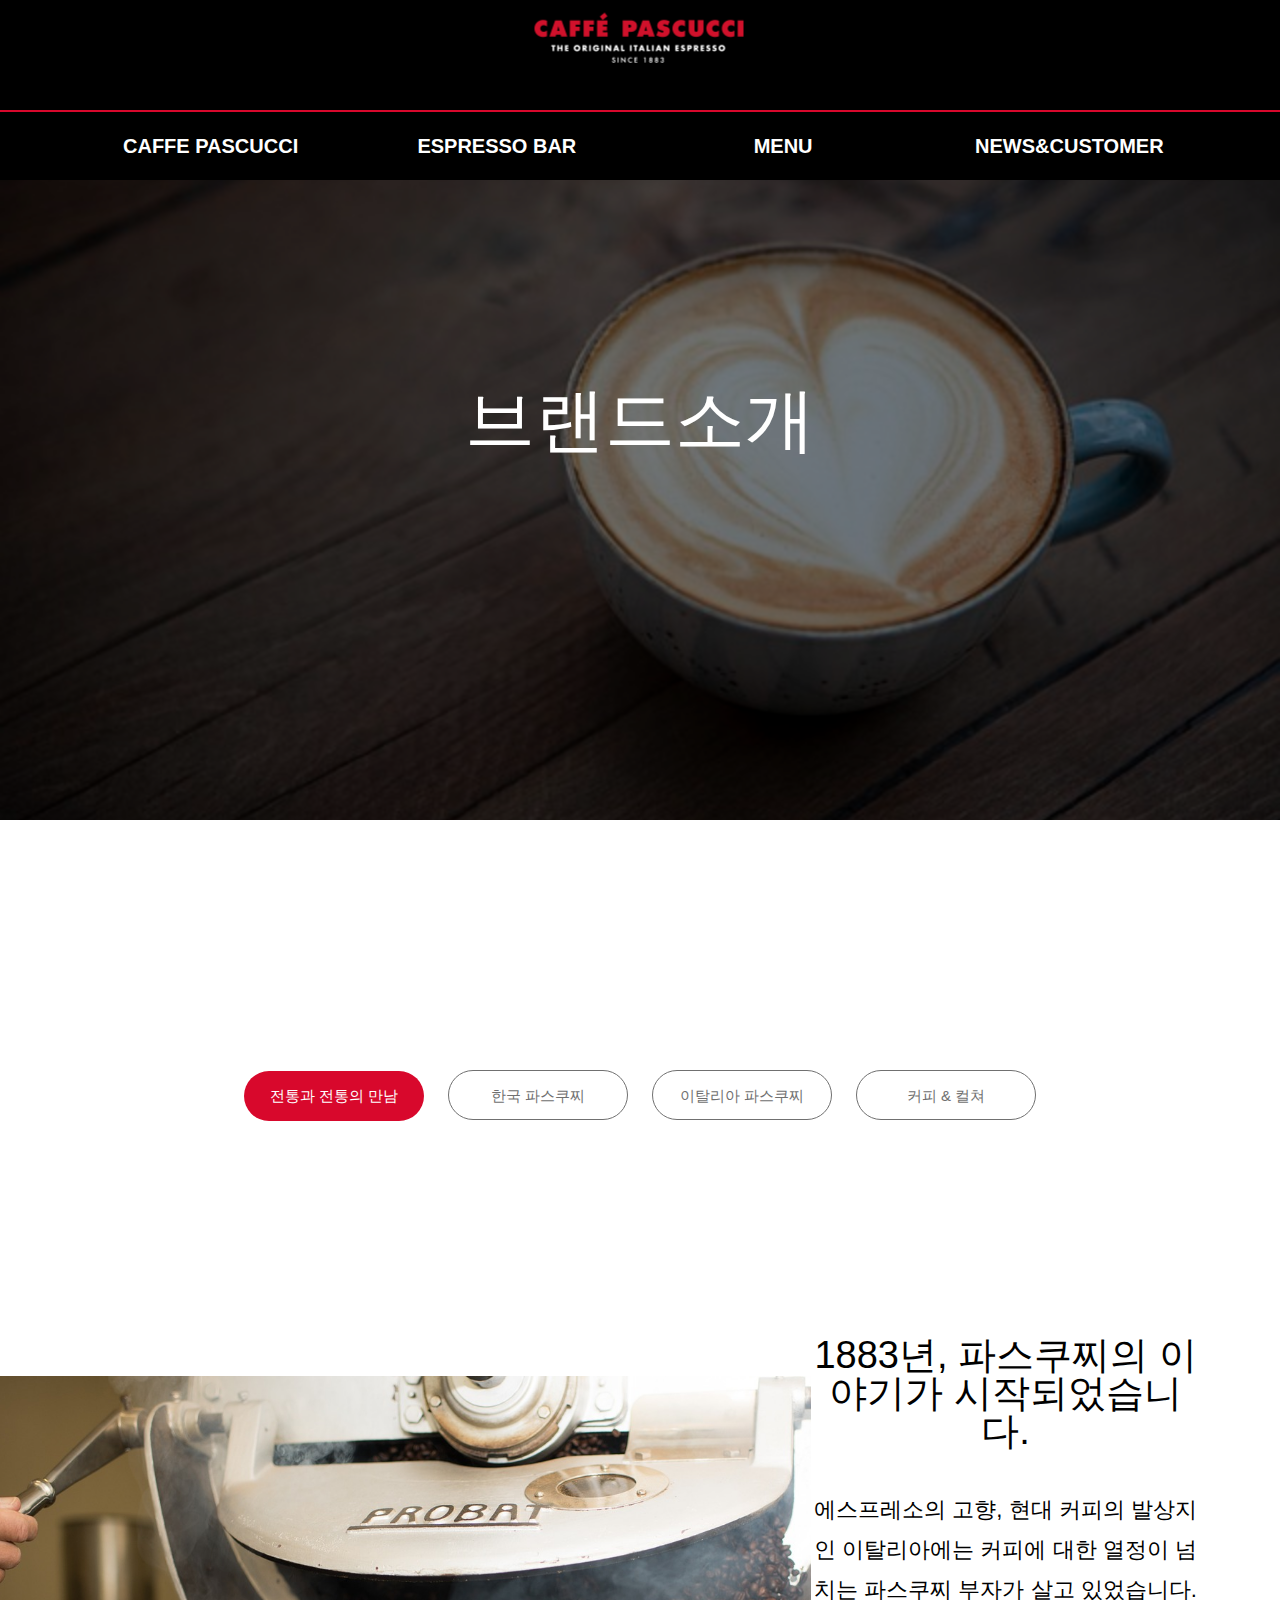
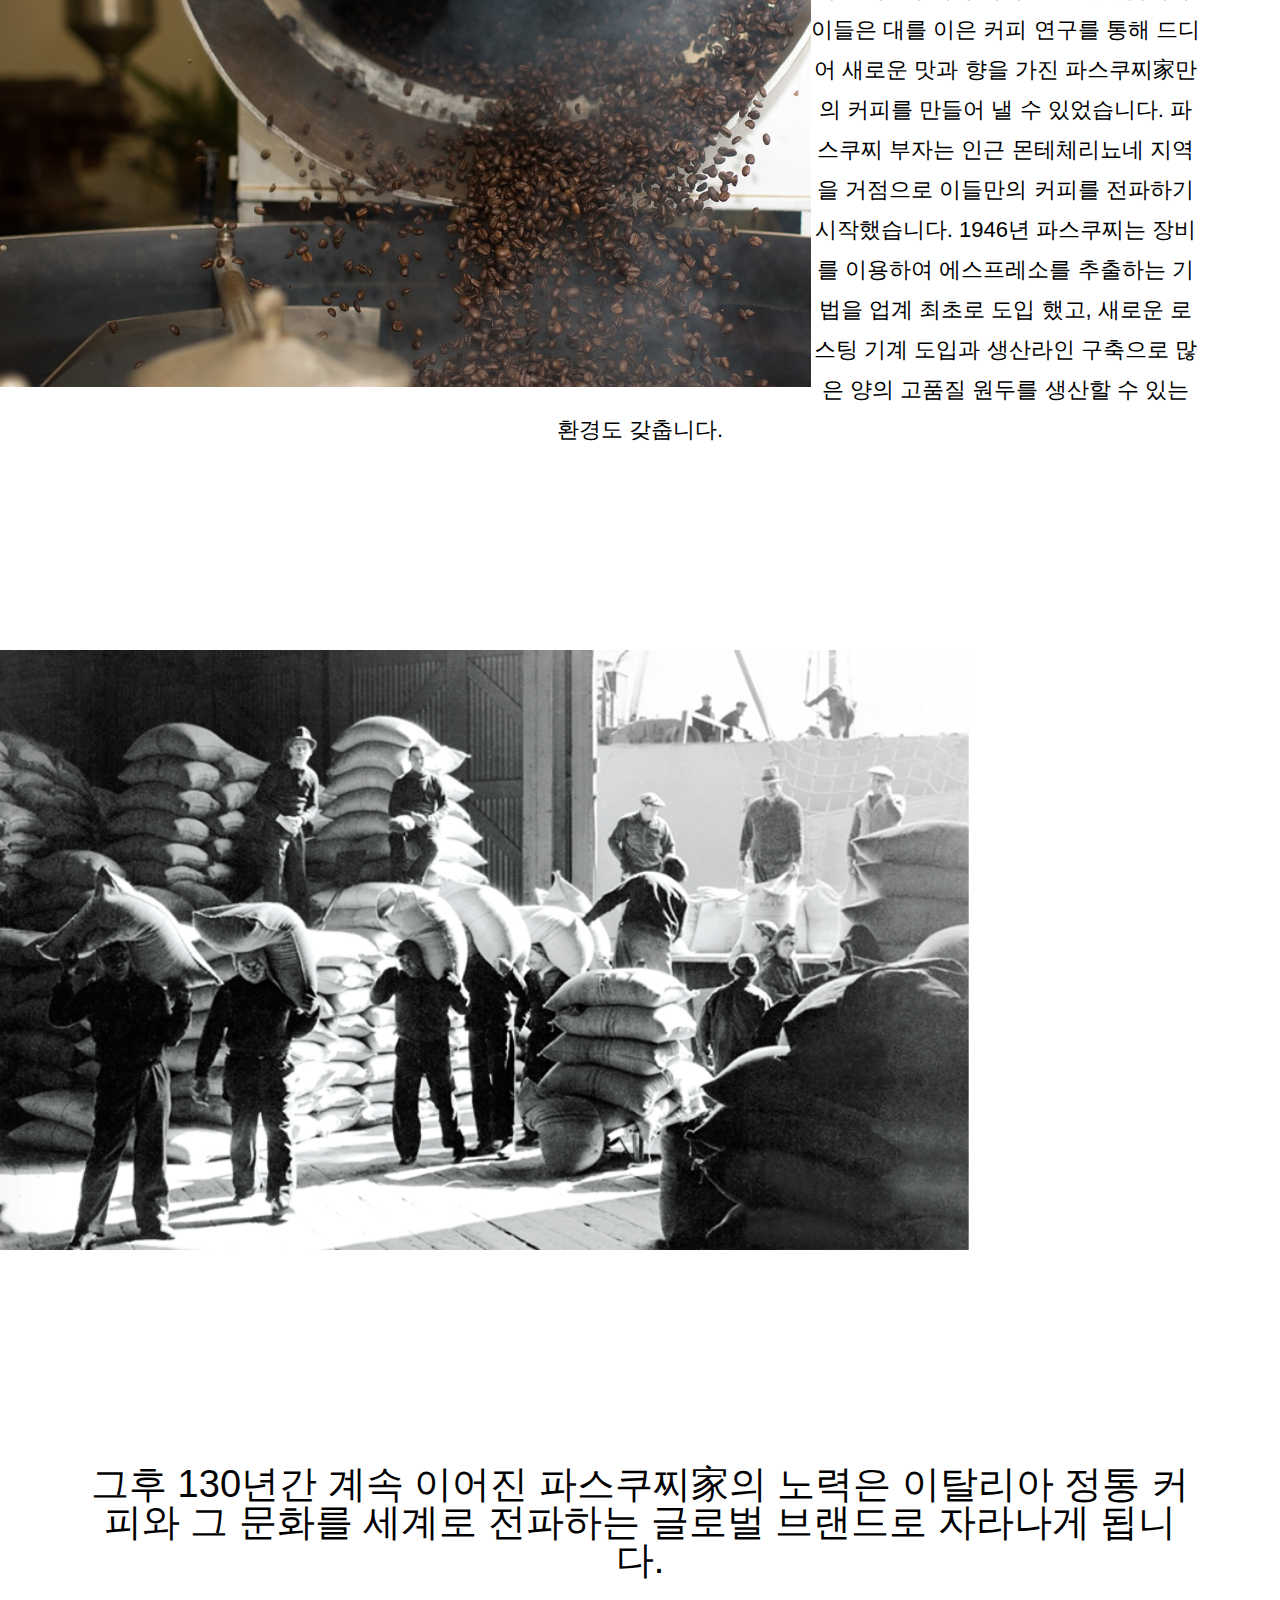
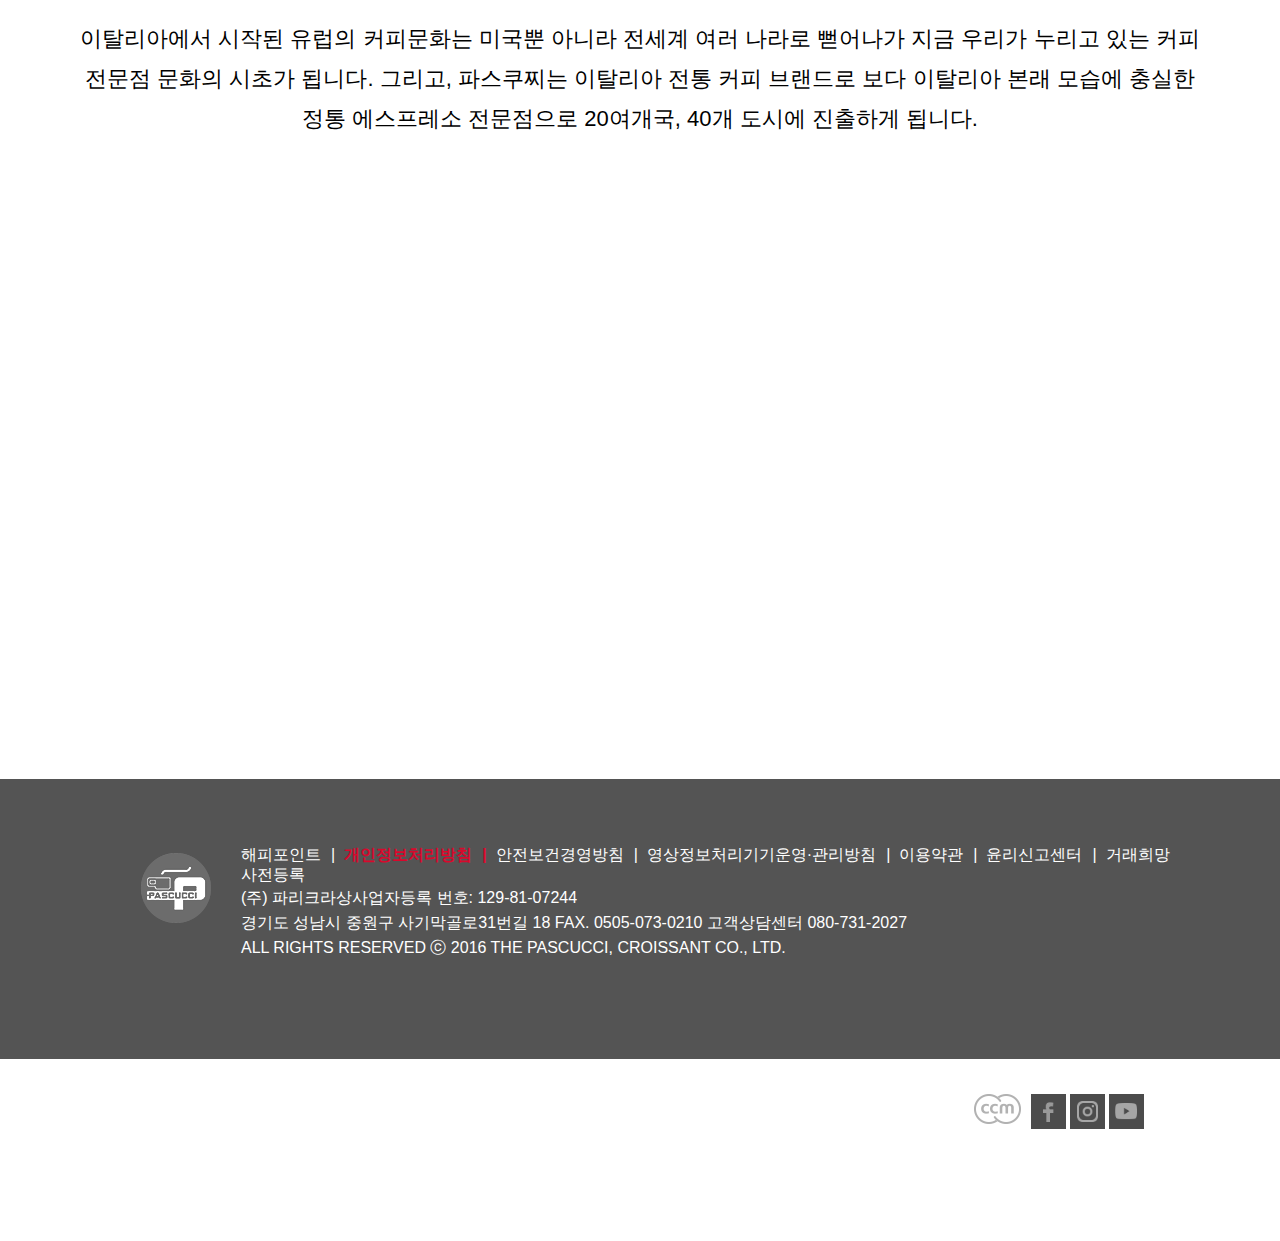
<file: about.html>
<!DOCTYPE html>
<html lang="ko">
<head>
    <meta charset="UTF-8">
    <meta name="viewport" content="width=device-width, initial-scale=1.0">
    <link rel="stylesheet" href="css/About.css">
    <title>Pascucci</title>
</head>
<body>
    <div class="wrap">
        <header>
            <div class="headerInner clear">
                <div class="navWrap clear">
                    <h1 class="headerbox">
                        <a href="index.html">
                            <img src="img/h1_logo.png" alt="PASCUCCI">
                        </a>
                    </h1>
                    <button class="header_button">
                        메뉴열기
                    </button>
                    <nav>                        
                        <h2 class="blind">
                            주메뉴 영역
                        </h2>
                        <button class="header_button_close">
                            메뉴닫기
                        </button>
                        <ul class="header_list">
                            <li><a href="#">CAFFE PASCUCCI</a></li>
                            <li><a href="#">ESPRESSO BAR</a></li>
                            <li><a href="#">MENU</a></li>
                            <li><a href="#">NEWS&CUSTOMER</a></li>
                        </ul>
                    </nav>
                </div>
            </div>
        </header>
        <div class="visual">
            <div class="slider">
                <div class="slider1">
                    <div class="mains">
                        <h2 class="main">브랜드소개</h2>
                    </div>
                </div>
            </div>
        </div>
        <main>
            <section class="about_pascucci">
                <div class="about_info">
                    <div class="buttonmenu">
                        <a class="buttontextred" href="#">전통과 전통의 만남</a>
                        <a class="buttontext" href="#">한국 파스쿠찌</a>
                        <a class="buttontext" href="#">이탈리아 파스쿠찌</a>
                        <a class="buttontext" href="#">커피 & 컬쳐</a>
                    </div>
                    <div class="info">
                        <div class="coffee"></div>
                        <div class="about_text">                       
                            <h2 class="only">1883년, 파스쿠찌의 이야기가 시작되었습니다.</h2>
                            <p class="detail">
                                에스프레소의 고향, 현대 커피의 발상지인 이탈리아에는 커피에 대한 열정이 넘치는 파스쿠찌 부자가 살고 있었습니다. 이들은 대를 이은 커피 연구를 통해 드디어 새로운 맛과 향을 가진 파스쿠찌家만의 커피를 만들어 낼 수 있었습니다.  파스쿠찌 부자는 인근 몬테체리뇨네 지역을 거점으로 이들만의 커피를 전파하기 시작했습니다. 1946년 파스쿠찌는 장비를 이용하여 에스프레소를 추출하는 기법을 업계 최초로 도입 했고, 새로운 로스팅 기계 도입과 생산라인 구축으로 많은 양의 고품질 원두를 생산할 수 있는 환경도 갖춥니다.
                            </p>
                        </div> 
                        <div class="coffee2"></div>
                        <div class="about_text">                       
                            <h2 class="only">그후 130년간 계속 이어진 파스쿠찌家의 노력은 이탈리아 정통 커피와 그 문화를 세계로 전파하는 글로벌 브랜드로 자라나게 됩니다.</h2>
                            <p class="detail">
                                이탈리아에서 시작된 유럽의 커피문화는 미국뿐 아니라 전세계 여러 나라로 뻗어나가 지금 우리가 누리고 있는 커피 전문점 문화의 시초가 됩니다. 그리고, 파스쿠찌는 이탈리아 전통 커피 브랜드로 보다 이탈리아 본래 모습에 충실한 정통 에스프레소 전문점으로 20여개국, 40개 도시에 진출하게 됩니다.
                            </p>
                        </div>
                        <div class="slider">
                            <div class="slider2">
                                <div class="mains">
                                    <h2 class="main">그리고 2001년, 파스쿠찌는 한국의 SPC를 만나게 됩니다.</h2>
                                </div>
                            </div>
                        </div>                                          
                    </div>
                </div>
            </section>
        </main>

        <footer>
            <div>
                <div class="foot_logo">
                    <img src="img/foot_logo.png" alt="">
                </div>
                <div class="foot_text">
                    <div class="text">
                        <a href="#">해피포인트</a> 
                        <a href="#" class="private">개인정보처리방침</a>               
                        <a href="#">안전보건경영방침</a> 
                        <a href="#">영상정보처리기기운영·관리방침</a> 
                        <a href="#">이용약관</a> 
                        <a href="#">윤리신고센터</a> 
                        <a href="#">거래희망사전등록<br></a>                         
                    </div>
                    <p class="foot_p">
                        <span>(주) 파리크라상사업자등록 번호: 129-81-07244</span>
                        <span>경기도 성남시 중원구 사기막골로31번길 18</span>     
                        <span>FAX. 0505-073-0210 고객상담센터 080-731-2027</span>      
                        <span>ALL RIGHTS RESERVED ⓒ 2016 THE PASCUCCI,</span>
                        <span>CROISSANT CO., LTD.</span>
                    </p>                                            
                </div>
                <div class="foot">
                    <a href="#" target="_blank" title="new page"><img src="img/foot_ic_ccm.png" alt="ccm"><a>
                    <a href="#" target="_blank" title="new page"><img src="img/foot_ic_facebook.png" alt="facebook"></a>
                    <a href="#" target="_blank" title="new page"><img src="img/foot_ic_insta.png" alt="instagram"></a>
                    <a href="#" target="_blank" title="new page"><img src="img/foot_ic_youtube.png" alt="youtube"></a>
                </div>
            </div> 
        </footer>
    </div>
</body>
</html>
</file>
<file: css/About.css>
@charset "utf-8";
@import "reset.css";

.headerbox {
    position: absolute;
    left: 50%; top: 10%;
    transform: translate(-50%, -10%);
}

header {
    z-index: 100;
    position: fixed;
    width: 100%; height: 180px;
    background-color: black;
    left: 0;
    top: 0;
}
.header_button {
    display: none;
}
.header_button_close {
    display: none;
}
nav {
    display: none;
    width: 100%;
    background-color: black;
    display: block;
    height: auto;
    padding-top: 0;
    margin-top: 110px;
    border-top: 2px solid #D8082C;
}
.blind {
    position: absolute;
    left: 50%; top: 50%;
    transform: translate(-50%, -50%);
    margin-top: 60px;
    display: block;
    padding-bottom: 80%;
    text-indent: -9999px;
    background: url('../img/h1_logo.png') no-repeat center/contain;
}
.header_list {
    border-top: none;
    width: 89.453%;
    font-family: 'Oswald', sans-serif;
    font-weight: bolder;
    font-size: 20px;
    text-align: left;
    margin: auto;  
}
.header_list li {
    height: 70px;
    border-bottom: none;
    float: left;
    width: 25%;
    text-align: center;
}
.header_list li a {
    line-height: 68px;
    padding-left: 0;
    color: white;
}

h2 {
    text-decoration: none;
    font-family: 'Oswald', sans-serif;
    font-size: 40px;
    font-weight: bold;
    text-align: center;
}

.mains {
    position: relative;
    z-index: 10;
    padding-top: 220px;
    line-height: 40px;
    color: white;
}
.main {
    font-family: 'Gowun Dodum', sans-serif;
    font-size: 70px;
    font-weight: normal;
    animation: none;
}

.blind {
    display: none;
    width: 100%; height: 431px;
    background-color: black;
}


.visual {
    margin-top: 180px;
}

.slider {
    width: 100%; height: 640px;
    text-align: center;
}
.slider1 {
    position: relative;
    width: 100%; height: 640px;
    background: url('../img/coffee2.jpg') no-repeat center/cover;
}
.slider1:after {
    content: "";
    width: 100%; height: 640px;
    display: block;
    background-color: rgba(0, 0, 0, 0.5);
    position: absolute;
    left: 0; top: 0;
}

.about_pascucci {
    padding-top: 250px;
}
.buttontextred {
    display: inline-block;
    width: 180px; height: 50px;
    background-color: #D8082C;
    border-radius: 25px;
    font-family: 'Spoqa Han Sans Neo', sans-serif;
    font-size: 15px;
    font-weight: normal;
    color: white;
    line-height: 50px;
    text-align: center;
    text-decoration: none;
}
.buttontext {
    display: inline-block;
    width: 180px; height: 50px;
    background-color: white;
    border-radius: 25px;
    border: 1px solid #707070;
    font-family: 'Spoqa Han Sans Neo', sans-serif;
    font-size: 15px;
    font-weight: normal;
    color: #707070;
    line-height: 50px;
    text-align: center;
    text-decoration: none;
    margin-left: 20px;
}
.buttontext:hover {
    background:#D8082C radial-gradient(circle, transparent 1%, #D8082C 1%) center/15000%;
    border: 1px solid #D8082C;
    color: #ffffff;
}
.buttontext:active{
    background-color:#292d3e;
    background-size: 100%;
    transition: background 0s;
}

.about_info {
    height: auto;
    text-align: center;
}
.coffee {
    float: left;
    margin: 40px auto 0;
    width: 811px; height: 611px;
    background-image: url('../img/about1.png');
    background-repeat: no-repeat;
    background-size: cover;
    text-align: center;
}
.about_text {
    width: 87.5%;
    margin: auto;
}
.only {
    margin-top: 215px;
    font-family: 'Gowun Dodum', sans-serif;
    font-size: 38px;
    font-weight: normal;
    color: black;
    text-align: center;
}
.detail {
    margin: 40px auto 0;
    line-height: 40px;
    font-family: 'Gowun Dodum', sans-serif;
    font-size: 22px;
    font-weight: normal;
    color: black;
}

.coffee2 {
    margin: 200px 0 auto;
    width: 970px; height: 600px;
    background: url('../img/about2.png') no-repeat center/cover;
    text-align: center;
}

/* .menu {
    padding-top: 140px;
}
.offer {
    width: 100%; height: auto;
    background-color: #E9E9E9;
    text-align: center;
    padding-bottom: 140px;
    padding-top: 110px;
}
.choicetitle {
    font-family: 'Oswald', sans-serif;
    font-size: 40px;
    font-weight: bold;
}
.choiceko {
    padding: 40px;
    font-family: 'Gowun Dodum', sans-serif;
    font-size: 30px;
    font-weight: normal;
}
.choice {
    display: block;
    margin: 40px auto 0;
    width: 328px; height: 435px;
    background-color: white;
    text-decoration: none;
}
.imgbox {
    padding-bottom: 30px;
    width: 260px; height: 283px;
    margin: 30px auto 0;
}
h3{
    font-family: 'Spoqa Han Sans Neo', sans-serif;
    font-size: 22px;
    font-weight: normal;
    text-decoration: none;
    color: black;
}
.choice_p{
    margin-top: 20px;
    font-family: 'Spoqa Han Sans Neo', sans-serif;
    font-size: 18px;
    font-weight: lighter;
    text-decoration: none;
    color: black;
}
.another_text {
    background-color: black;
    padding-top: 120px;
    text-align: center;
}
.espresso {
    padding-bottom: 80px;
    width: 87.5%;
    margin: auto;
    color: white;
}
.about {
    padding-bottom: 60px;
    font-family: 'Oswald', sans-serif;
    font-size: 30px;
    font-weight: bold;
    color: white;
    text-align: center;
}
.image {
    width: 100%; height: 326px;
    background: url('../img/espressobar.png');
    background-repeat: no-repeat;
    background-size: cover;
    text-align: center;
}
strong {
    font-family: 'Gowun Dodum', sans-serif;
    font-size: 25px;
    font-weight: normal;
    color: white;
}
.barfont {
    line-height: 30px;
    text-align: center;
    padding-top: 40px;
    font-family: 'Gowun Dodum', sans-serif;
    font-size: 20px;
    font-weight: normal;
    color: white;
}

.event {
    padding-top: 140px;
}
.june {
    width: 87.5%;
    margin: 0 auto;
}
.list1 {
    border: 1px solid;
    border-color: #CECECE;
    display: block;
    margin: auto;
    margin-top: 80px;
    padding-bottom: 45.597%;
    height: 0;
    background: url('../img/list1.png') no-repeat center/cover;
}
.list2 {
    border: 1px solid;
    border-color: #CECECE;
    display: block;
    margin: auto;
    margin-top: 80px;
    padding-bottom: 45.597%;
    height: 0px;
    background: url('../img/list2.png') no-repeat center/cover;
}
.event_box {
    text-align: center;
}
.junetext {
    text-align: center;
}
.junetitle {
    padding: 20px;
    font-family: 'Gowun Dodum', sans-serif;
    font-size: 20px;
    font-weight: normal;
    text-align: center;
}
.juneko {
    padding-bottom: 20px;
    font-family: 'Gowun Dodum', sans-serif;
    font-size: 15px;
    font-weight: normal;
    text-align: center;
}
.date {
    text-align: center;
    font-family: 'Gowun Dodum', sans-serif;
    font-size: 15px;
    font-weight: normal;
    color: black;
} */


footer {
    width: 100%;
    background-color: #545454;
    text-align: left;
    padding-bottom: 280px;
}

footer a {
    font-family: 'Spoqa Han Sans Neo', sans-serif;
    font-size: 16px;
    color: white;
    font-weight: lighter;
    text-decoration: none;
}
footer .text a:after {
    content: "|";
    margin: 0 5px 0 10px;
}
footer .text a:nth-child(7):after {
    content: "";
}

footer p span::after {
    content: "";
    display: block;
}
footer p span:nth-child(2):after {
    content: "";
    display: none;
}
footer p span:nth-child(4):after {
    content: "";
    display: none;
}

.foot_logo {
    float: left;
    padding: 30px;
    padding-left: 141px;
    padding-top: 74px;
    padding-bottom: 122px;
}
.foot {
    float: right;
    padding-top: 109px;   
    padding-bottom: 109px;
    padding-right: 136px;   
    text-align: center;     
}
.foot_text {
    float: left;
    display: block;
}
.text {
    width: 944px; height: 21px;
    padding-top: 66px;
    padding-bottom: 20px;
    line-height: 20px;
    margin: auto;
}

.private {
    text-decoration: none;
    font-family: 'Spoqa Han Sans Neo', sans-serif;
    font-size: 16px;
    color: #D8082C;
    font-weight: bolder;
}

.foot_p {
    width: 944px;
    line-height: 25px;
    font-size: 16px;
    margin: 20px auto;
    font-family: 'Spoqa Han Sans Neo', sans-serif;
    font-weight: lighter;
    color: white;
}
</file>
